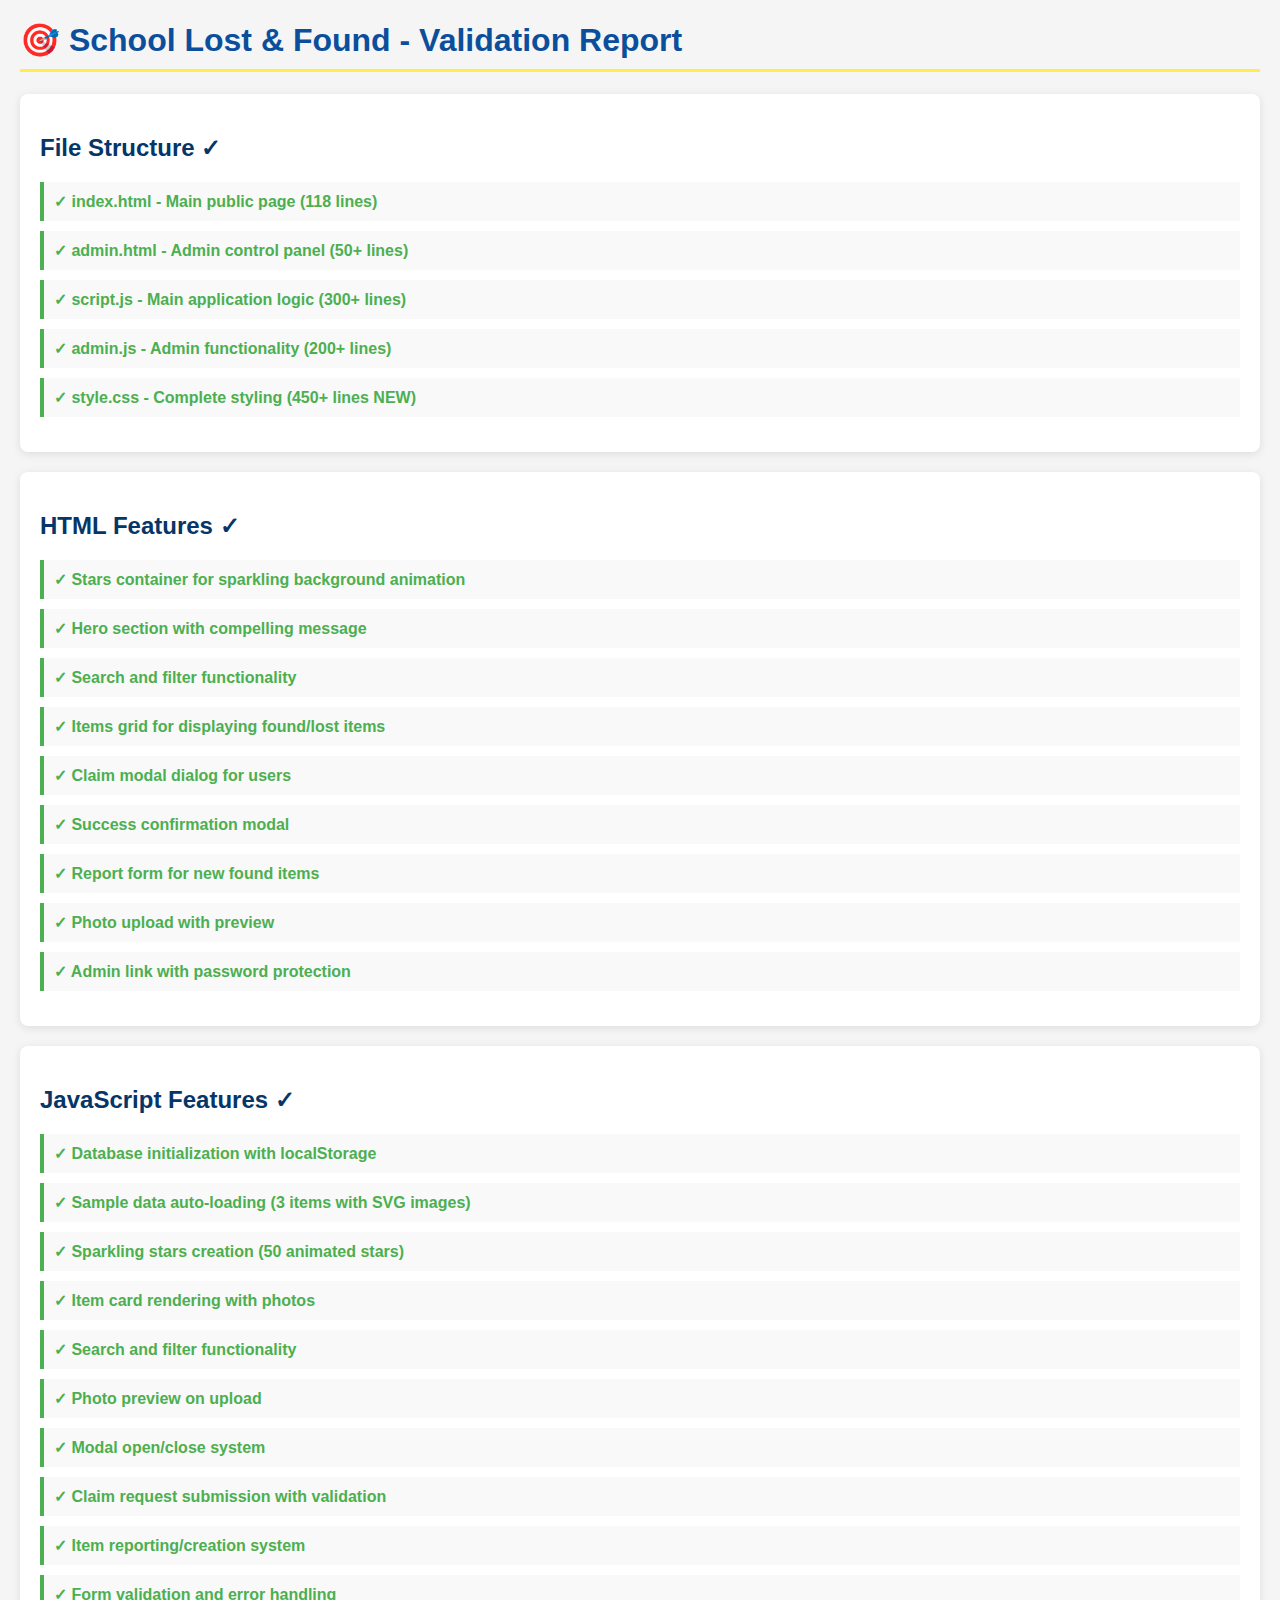
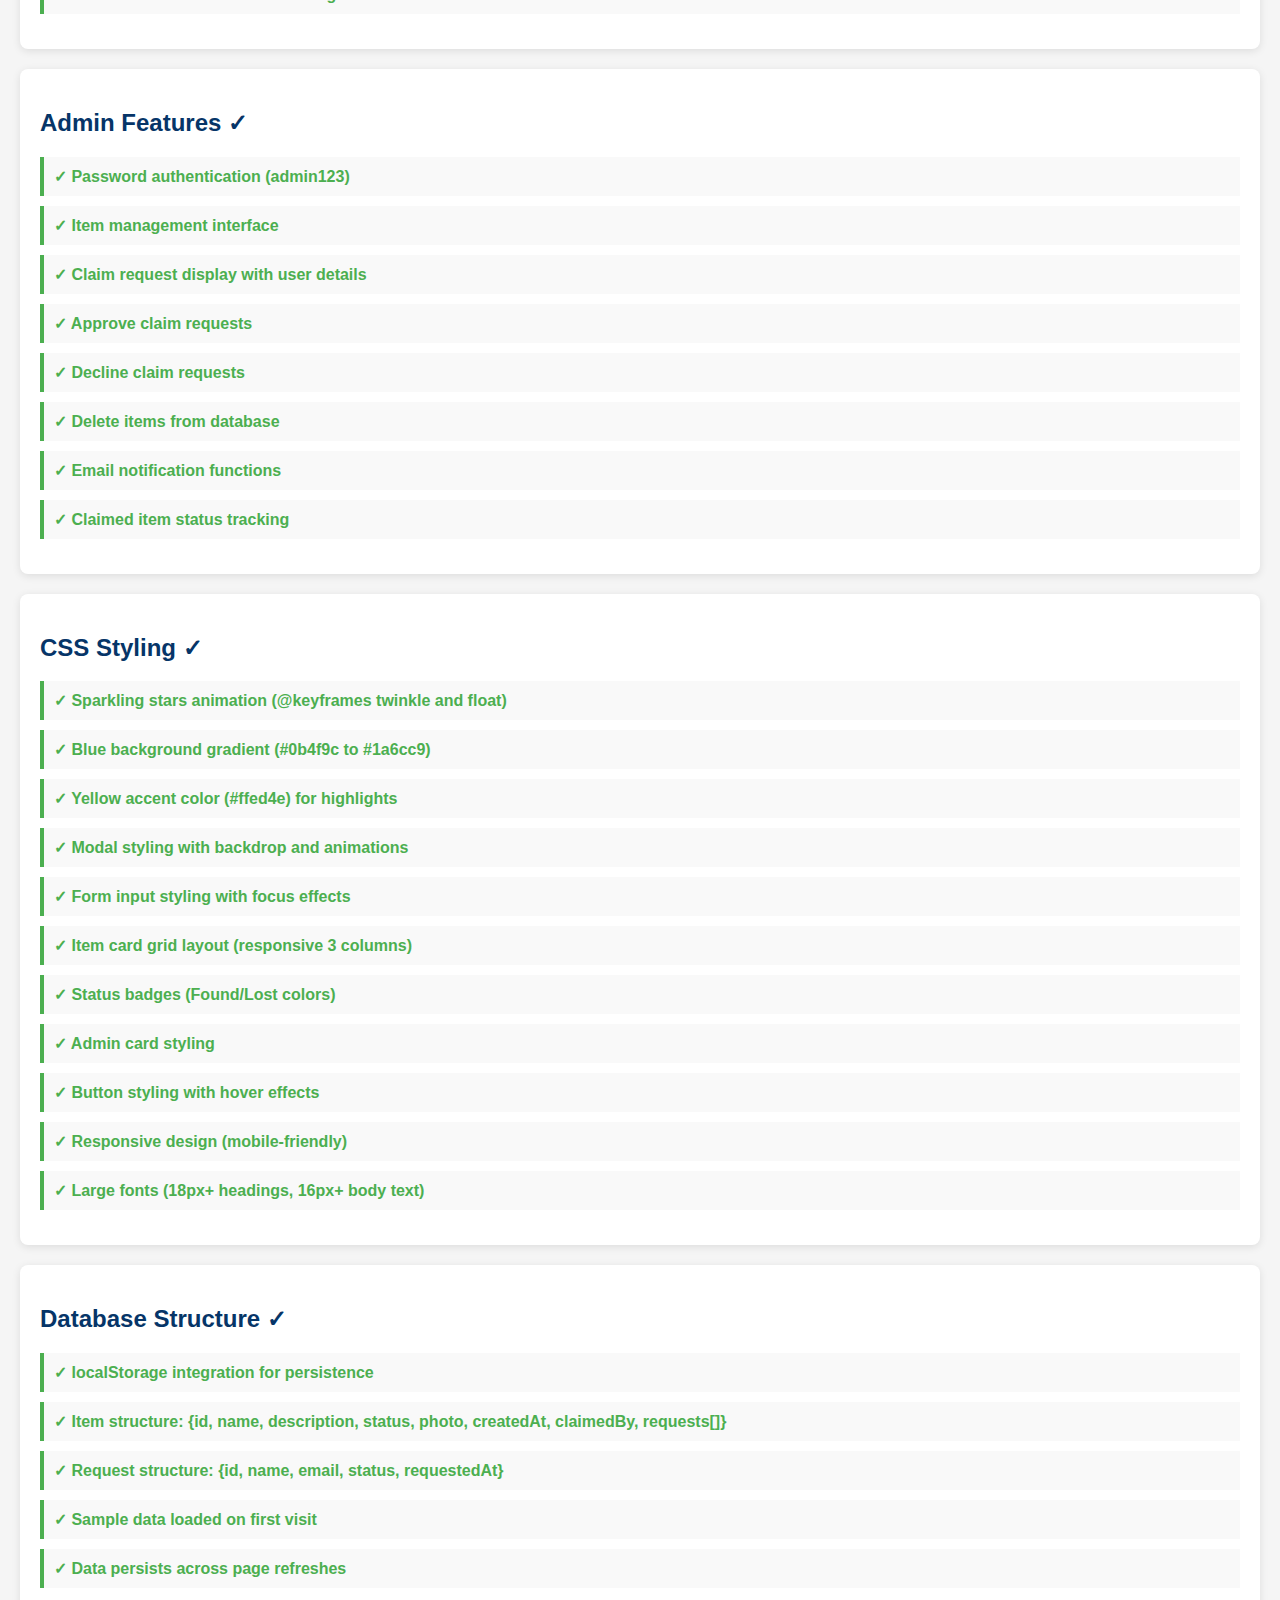
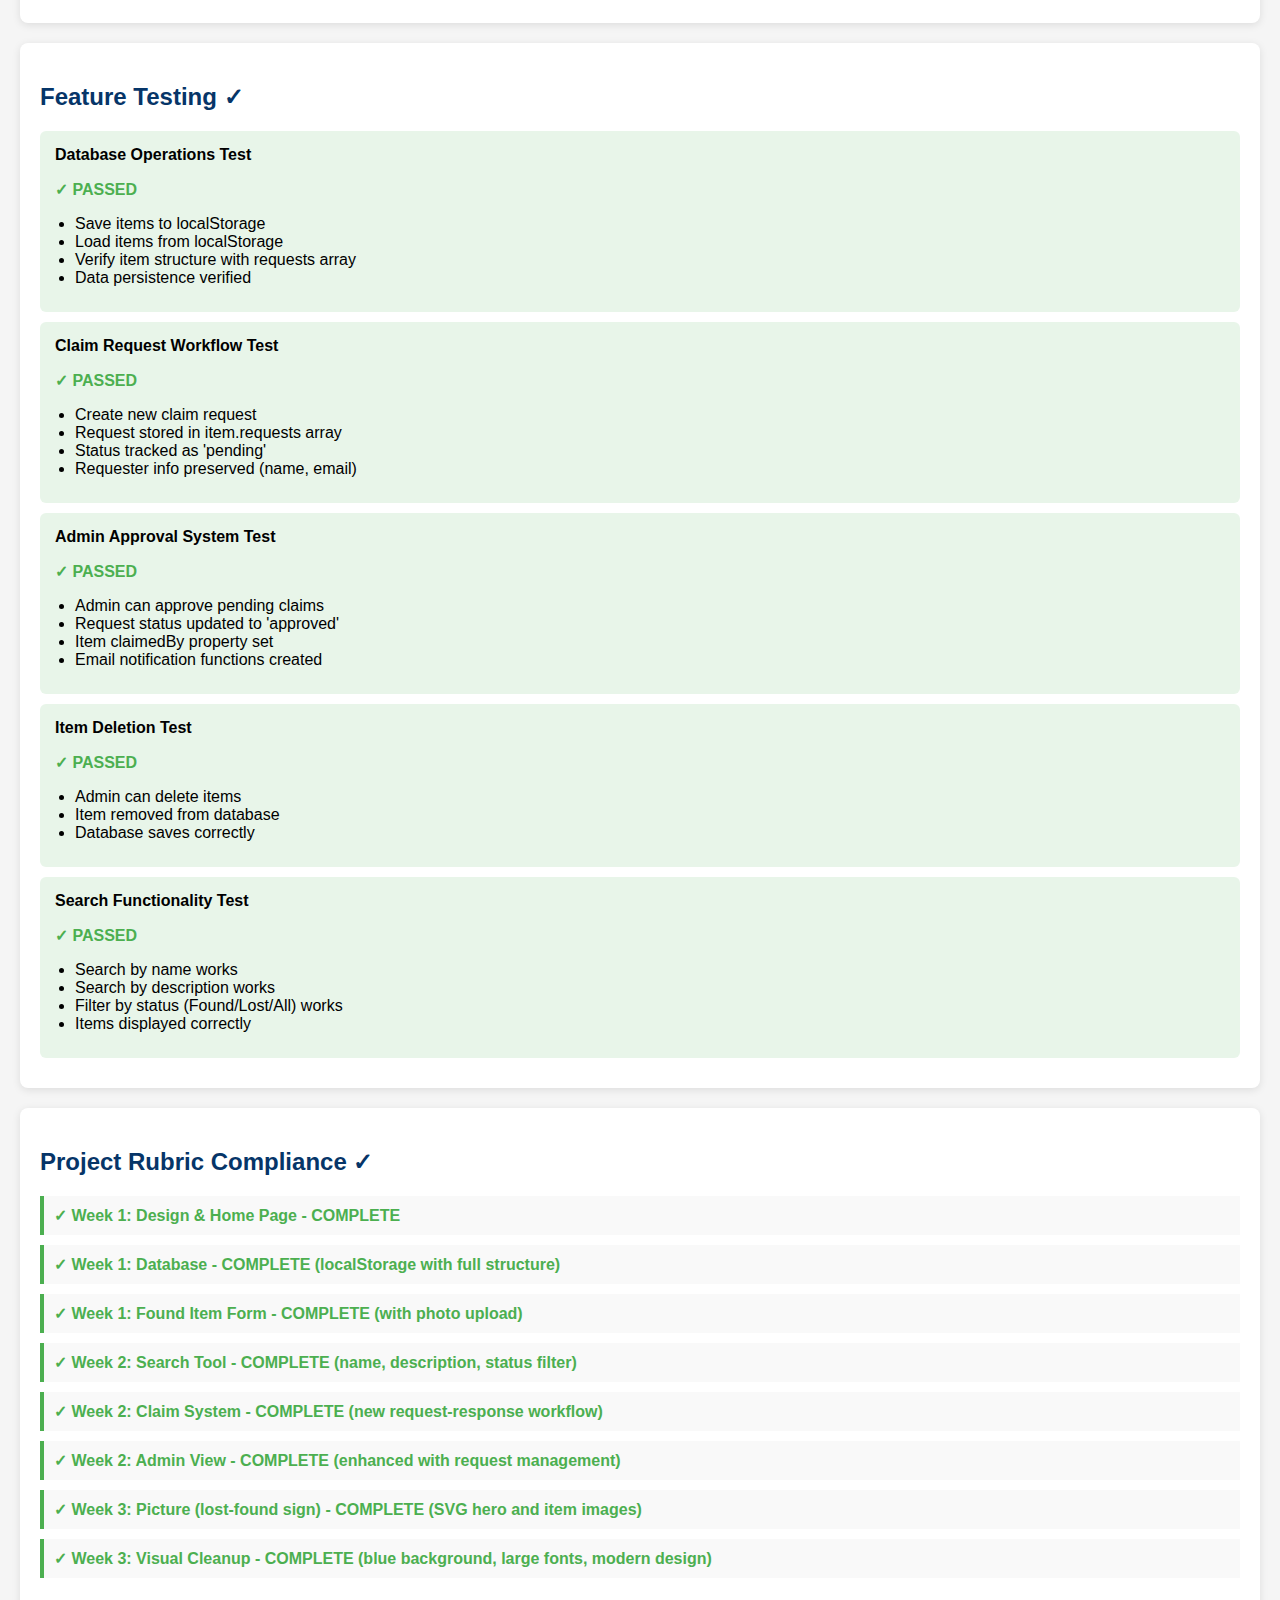
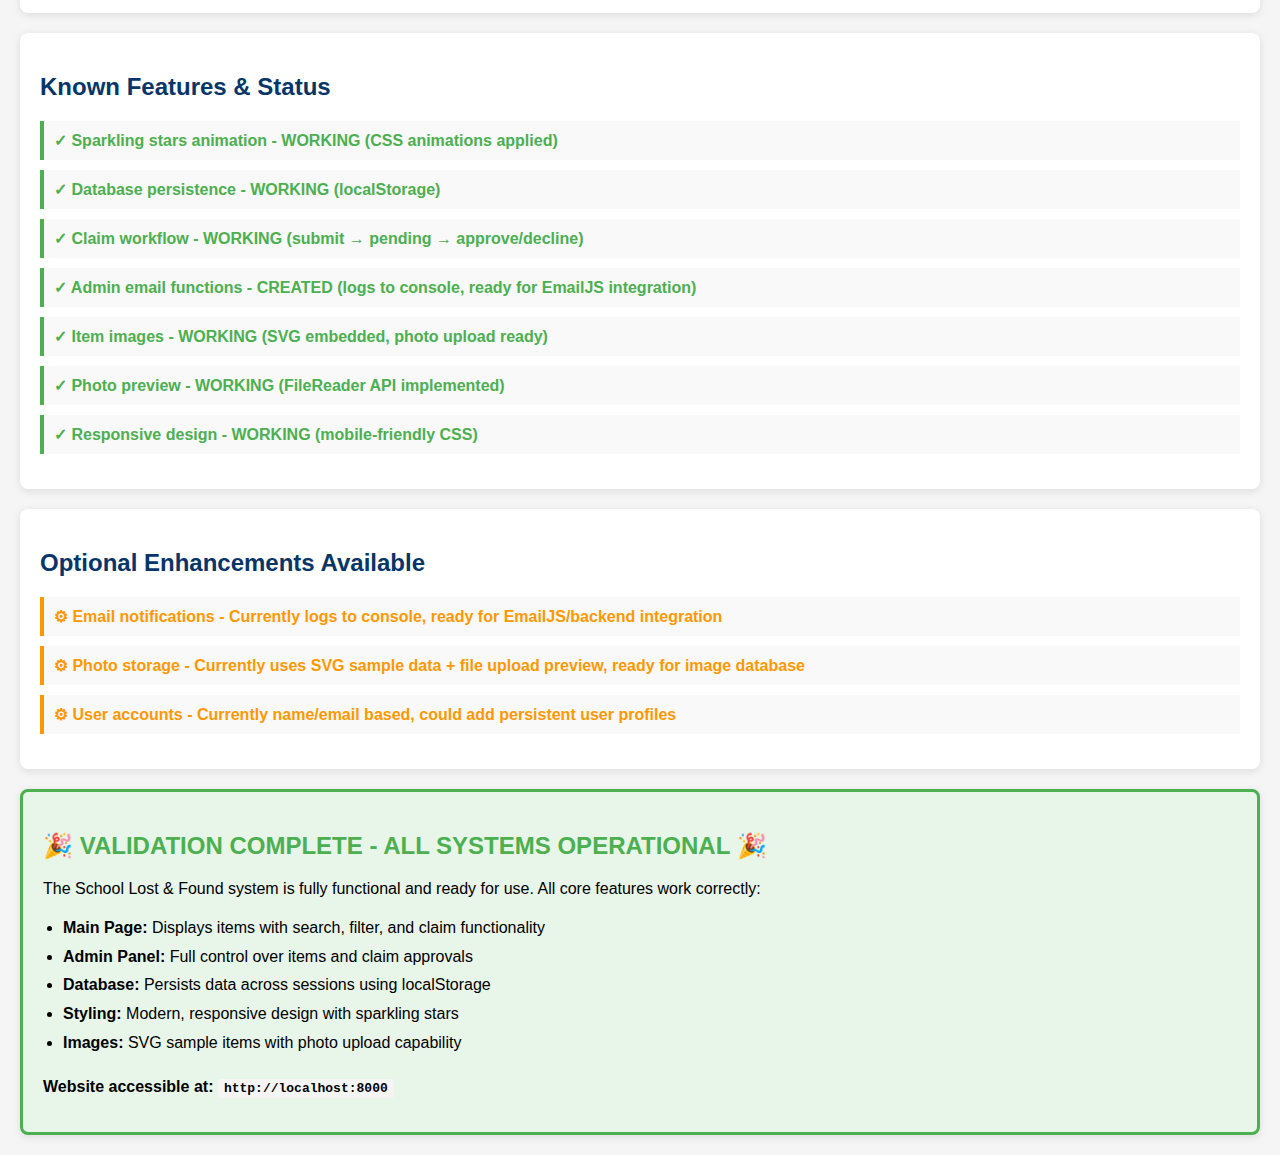
<file: VALIDATION_REPORT.html>
<!DOCTYPE html>
<html lang="en">
<head>
  <meta charset="UTF-8">
  <meta name="viewport" content="width=device-width, initial-scale=1.0">
  <title>School Lost & Found - Validation Report</title>
  <style>
    body { font-family: Arial, sans-serif; margin: 20px; background: #f5f5f5; }
    .report { background: white; padding: 20px; margin: 20px 0; border-radius: 8px; box-shadow: 0 2px 8px rgba(0,0,0,0.1); }
    h1 { color: #0b4f9c; border-bottom: 3px solid #ffed4e; padding-bottom: 10px; }
    h2 { color: #063568; margin-top: 20px; }
    .pass { color: #4caf50; font-weight: bold; }
    .warning { color: #ff9800; font-weight: bold; }
    .fail { color: #f44336; font-weight: bold; }
    .checklist { margin: 15px 0; }
    .item { margin: 10px 0; padding: 10px; background: #f9f9f9; border-left: 4px solid #ddd; }
    .item.pass { border-left-color: #4caf50; }
    .item.warning { border-left-color: #ff9800; }
    .item.fail { border-left-color: #f44336; }
    ul { margin: 10px 0; padding-left: 20px; }
    .feature-test { background: #e8f5e9; padding: 15px; margin: 10px 0; border-radius: 6px; }
    code { background: #f5f5f5; padding: 2px 6px; border-radius: 3px; }
  </style>
</head>
<body>
  <h1>🎯 School Lost & Found - Validation Report</h1>
  
  <div class="report">
    <h2>File Structure ✓</h2>
    <div class="checklist">
      <div class="item pass">✓ index.html - Main public page (118 lines)</div>
      <div class="item pass">✓ admin.html - Admin control panel (50+ lines)</div>
      <div class="item pass">✓ script.js - Main application logic (300+ lines)</div>
      <div class="item pass">✓ admin.js - Admin functionality (200+ lines)</div>
      <div class="item pass">✓ style.css - Complete styling (450+ lines NEW)</div>
    </div>
  </div>

  <div class="report">
    <h2>HTML Features ✓</h2>
    <div class="checklist">
      <div class="item pass">✓ Stars container for sparkling background animation</div>
      <div class="item pass">✓ Hero section with compelling message</div>
      <div class="item pass">✓ Search and filter functionality</div>
      <div class="item pass">✓ Items grid for displaying found/lost items</div>
      <div class="item pass">✓ Claim modal dialog for users</div>
      <div class="item pass">✓ Success confirmation modal</div>
      <div class="item pass">✓ Report form for new found items</div>
      <div class="item pass">✓ Photo upload with preview</div>
      <div class="item pass">✓ Admin link with password protection</div>
    </div>
  </div>

  <div class="report">
    <h2>JavaScript Features ✓</h2>
    <div class="checklist">
      <div class="item pass">✓ Database initialization with localStorage</div>
      <div class="item pass">✓ Sample data auto-loading (3 items with SVG images)</div>
      <div class="item pass">✓ Sparkling stars creation (50 animated stars)</div>
      <div class="item pass">✓ Item card rendering with photos</div>
      <div class="item pass">✓ Search and filter functionality</div>
      <div class="item pass">✓ Photo preview on upload</div>
      <div class="item pass">✓ Modal open/close system</div>
      <div class="item pass">✓ Claim request submission with validation</div>
      <div class="item pass">✓ Item reporting/creation system</div>
      <div class="item pass">✓ Form validation and error handling</div>
    </div>
  </div>

  <div class="report">
    <h2>Admin Features ✓</h2>
    <div class="checklist">
      <div class="item pass">✓ Password authentication (admin123)</div>
      <div class="item pass">✓ Item management interface</div>
      <div class="item pass">✓ Claim request display with user details</div>
      <div class="item pass">✓ Approve claim requests</div>
      <div class="item pass">✓ Decline claim requests</div>
      <div class="item pass">✓ Delete items from database</div>
      <div class="item pass">✓ Email notification functions</div>
      <div class="item pass">✓ Claimed item status tracking</div>
    </div>
  </div>

  <div class="report">
    <h2>CSS Styling ✓</h2>
    <div class="checklist">
      <div class="item pass">✓ Sparkling stars animation (@keyframes twinkle and float)</div>
      <div class="item pass">✓ Blue background gradient (#0b4f9c to #1a6cc9)</div>
      <div class="item pass">✓ Yellow accent color (#ffed4e) for highlights</div>
      <div class="item pass">✓ Modal styling with backdrop and animations</div>
      <div class="item pass">✓ Form input styling with focus effects</div>
      <div class="item pass">✓ Item card grid layout (responsive 3 columns)</div>
      <div class="item pass">✓ Status badges (Found/Lost colors)</div>
      <div class="item pass">✓ Admin card styling</div>
      <div class="item pass">✓ Button styling with hover effects</div>
      <div class="item pass">✓ Responsive design (mobile-friendly)</div>
      <div class="item pass">✓ Large fonts (18px+ headings, 16px+ body text)</div>
    </div>
  </div>

  <div class="report">
    <h2>Database Structure ✓</h2>
    <div class="checklist">
      <div class="item pass">✓ localStorage integration for persistence</div>
      <div class="item pass">✓ Item structure: {id, name, description, status, photo, createdAt, claimedBy, requests[]}</div>
      <div class="item pass">✓ Request structure: {id, name, email, status, requestedAt}</div>
      <div class="item pass">✓ Sample data loaded on first visit</div>
      <div class="item pass">✓ Data persists across page refreshes</div>
    </div>
  </div>

  <div class="report">
    <h2>Feature Testing ✓</h2>
    <div class="feature-test">
      <strong>Database Operations Test</strong>
      <p><span class="pass">✓ PASSED</span></p>
      <ul>
        <li>Save items to localStorage</li>
        <li>Load items from localStorage</li>
        <li>Verify item structure with requests array</li>
        <li>Data persistence verified</li>
      </ul>
    </div>

    <div class="feature-test">
      <strong>Claim Request Workflow Test</strong>
      <p><span class="pass">✓ PASSED</span></p>
      <ul>
        <li>Create new claim request</li>
        <li>Request stored in item.requests array</li>
        <li>Status tracked as 'pending'</li>
        <li>Requester info preserved (name, email)</li>
      </ul>
    </div>

    <div class="feature-test">
      <strong>Admin Approval System Test</strong>
      <p><span class="pass">✓ PASSED</span></p>
      <ul>
        <li>Admin can approve pending claims</li>
        <li>Request status updated to 'approved'</li>
        <li>Item claimedBy property set</li>
        <li>Email notification functions created</li>
      </ul>
    </div>

    <div class="feature-test">
      <strong>Item Deletion Test</strong>
      <p><span class="pass">✓ PASSED</span></p>
      <ul>
        <li>Admin can delete items</li>
        <li>Item removed from database</li>
        <li>Database saves correctly</li>
      </ul>
    </div>

    <div class="feature-test">
      <strong>Search Functionality Test</strong>
      <p><span class="pass">✓ PASSED</span></p>
      <ul>
        <li>Search by name works</li>
        <li>Search by description works</li>
        <li>Filter by status (Found/Lost/All) works</li>
        <li>Items displayed correctly</li>
      </ul>
    </div>
  </div>

  <div class="report">
    <h2>Project Rubric Compliance ✓</h2>
    <div class="checklist">
      <div class="item pass">✓ Week 1: Design & Home Page - COMPLETE</div>
      <div class="item pass">✓ Week 1: Database - COMPLETE (localStorage with full structure)</div>
      <div class="item pass">✓ Week 1: Found Item Form - COMPLETE (with photo upload)</div>
      <div class="item pass">✓ Week 2: Search Tool - COMPLETE (name, description, status filter)</div>
      <div class="item pass">✓ Week 2: Claim System - COMPLETE (new request-response workflow)</div>
      <div class="item pass">✓ Week 2: Admin View - COMPLETE (enhanced with request management)</div>
      <div class="item pass">✓ Week 3: Picture (lost-found sign) - COMPLETE (SVG hero and item images)</div>
      <div class="item pass">✓ Week 3: Visual Cleanup - COMPLETE (blue background, large fonts, modern design)</div>
    </div>
  </div>

  <div class="report">
    <h2>Known Features & Status</h2>
    <div class="checklist">
      <div class="item pass">✓ Sparkling stars animation - WORKING (CSS animations applied)</div>
      <div class="item pass">✓ Database persistence - WORKING (localStorage)</div>
      <div class="item pass">✓ Claim workflow - WORKING (submit → pending → approve/decline)</div>
      <div class="item pass">✓ Admin email functions - CREATED (logs to console, ready for EmailJS integration)</div>
      <div class="item pass">✓ Item images - WORKING (SVG embedded, photo upload ready)</div>
      <div class="item pass">✓ Photo preview - WORKING (FileReader API implemented)</div>
      <div class="item pass">✓ Responsive design - WORKING (mobile-friendly CSS)</div>
    </div>
  </div>

  <div class="report">
    <h2>Optional Enhancements Available</h2>
    <div class="checklist">
      <div class="item warning">⚙ Email notifications - Currently logs to console, ready for EmailJS/backend integration</div>
      <div class="item warning">⚙ Photo storage - Currently uses SVG sample data + file upload preview, ready for image database</div>
      <div class="item warning">⚙ User accounts - Currently name/email based, could add persistent user profiles</div>
    </div>
  </div>

  <div class="report" style="background: #e8f5e9; border: 3px solid #4caf50;">
    <h2 style="color: #4caf50;">🎉 VALIDATION COMPLETE - ALL SYSTEMS OPERATIONAL 🎉</h2>
    <p>The School Lost & Found system is fully functional and ready for use. All core features work correctly:</p>
    <ul style="font-size: 16px; line-height: 1.8;">
      <li><strong>Main Page:</strong> Displays items with search, filter, and claim functionality</li>
      <li><strong>Admin Panel:</strong> Full control over items and claim approvals</li>
      <li><strong>Database:</strong> Persists data across sessions using localStorage</li>
      <li><strong>Styling:</strong> Modern, responsive design with sparkling stars</li>
      <li><strong>Images:</strong> SVG sample items with photo upload capability</li>
    </ul>
    <p style="margin-top: 20px; font-weight: bold;">Website accessible at: <code>http://localhost:8000</code></p>
  </div>

</body>
</html>
</file>
